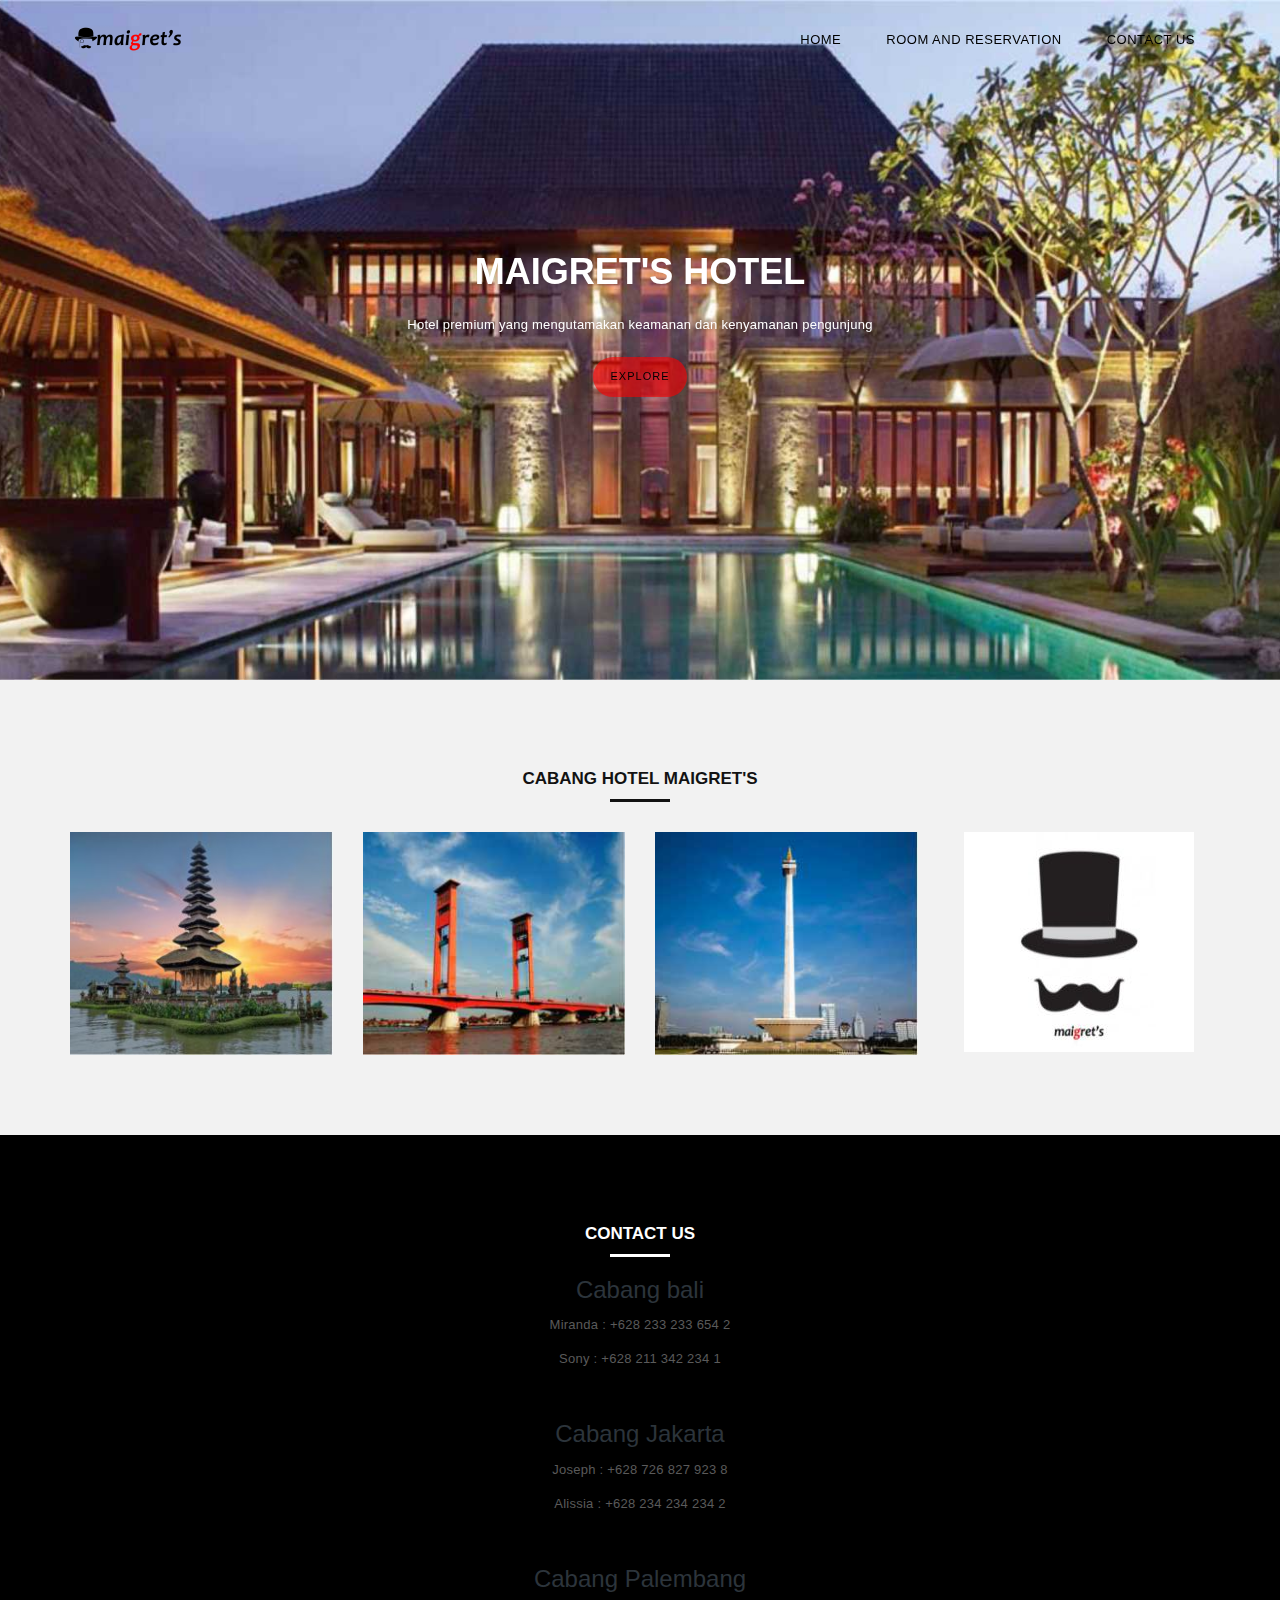
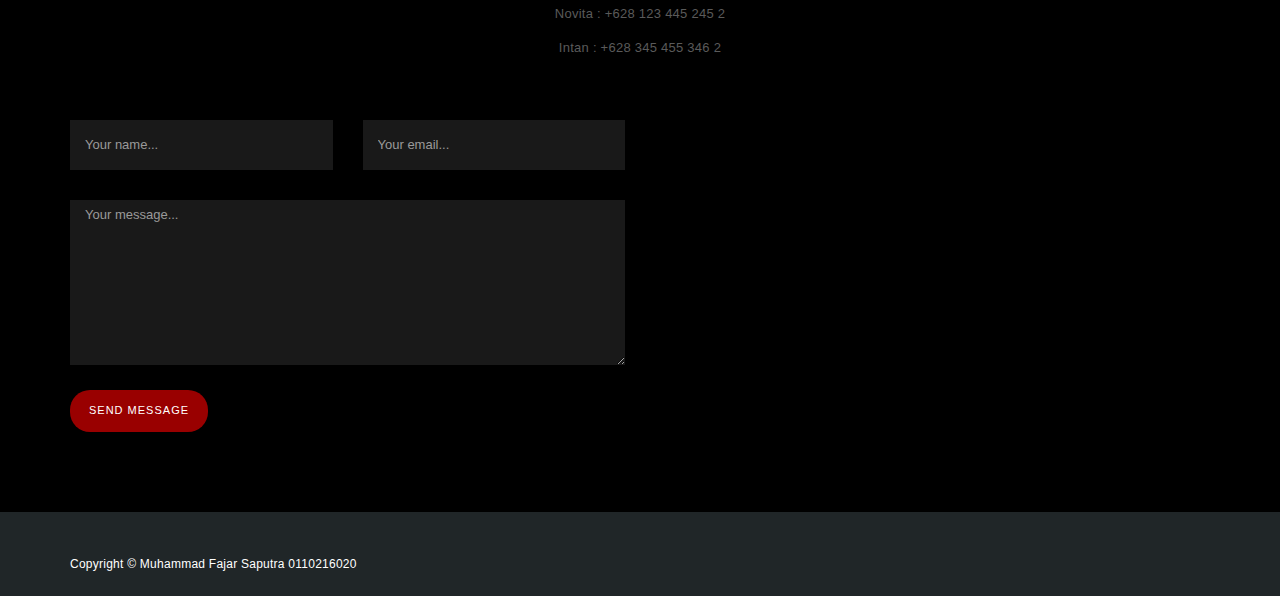
<file: index.html>
<!DOCTYPE html>
<html>
    <head>
        <meta charset="utf-8">
        <title>Maigrets Hotel</title>
        <link rel="shortcut icon" href="assets/img/logo.png">

        <link rel="stylesheet" href="css/bootstrap.min.css">
        <link rel="stylesheet" href="css/bootstrap-theme.min.css">
        <link rel="stylesheet" href="css/fontAwesome.css">
        <link rel="stylesheet" href="css/hero-slider.css">
        <link rel="stylesheet" href="css/tooplate-style.css">

        <script src="js/vendor/modernizr-2.8.3-respond-1.4.2.min.js"></script>
    </head>

<body>
    <div class="header">
        <div class="container">
            <nav class="navbar navbar-inverse" role="navigation">
                <div class="navbar-header">
                    <button type="button" id="nav-toggle" class="navbar-toggle" data-toggle="collapse" data-target="#main-nav">
                        <span class="sr-only">Toggle navigation</span>
                        <span class="icon-bar"></span>
                        <span class="icon-bar"></span>
                        <span class="icon-bar"></span>
                    </button>
                    <a href="#" class="navbar-brand scroll-top">
                        <div class="logo"></div>
                    </a>
                </div>
                <div id="main-nav" class="collapse navbar-collapse">
                    <ul class="nav navbar-nav">
                        <li><a href="#" class="scroll-top">Home</a></li>
                        <li><a href="promotion.html" >Room and reservation</a></li>
                        <li><a href="#" class="scroll-link" data-id="contact">Contact Us</a></li>
                    </ul>
                </div>
            </nav>
        </div>
    </div>

    <section class="cd-hero">
        <ul class="cd-hero-slider autoplay">
            <li class="selected first-slide">
                <div class="cd-full-width">
                    <div class="tm-slide-content-div slide-caption">
                        <h2>Maigret's Hotel</h2>
                        <p>Hotel premium yang mengutamakan keamanan dan kenyamanan pengunjung</p>
                        <div class="primary-button">
                            <a href="#" class="scroll-link" data-id="portfolio">Explore</a>
                        </div>
                    </div>
                </div>
            </li>

            <li class="second-slide">
                <div class="cd-full-width">
                    <div class="tm-slide-content-div slide-caption">
                        <h2>Maigret's Hotel</h2>
                        <p>Hotel dengan fasilitas super lengkap, dan mempunyai koneksi internet 5G.</p>
                        <div class="primary-button">
                            <a href="#" class="scroll-link" data-id="portfolio">Explore</a>
                        </div>
                    </div>
                </div>
            </li>

            <li class="third-slide">
                <div class="cd-full-width">
                    <div class="tm-slide-content-div slide-caption">
                        <h2>Maigret's Hotel</h2>
                        <p>Maigret's hotel tersedia di tiga kota diindonesia</p>
                        <p>Jakarta, Bali dan Palembanag</p>
                        <div class="primary-button">
                            <a href="#" class="scroll-link" data-id="portfolio">explore</a>
                        </div>
                    </div>
                </div>
            </li>
        </ul>

        <div class="cd-slider-nav">
            <nav>
                <span class="cd-marker item-1"></span>

                <ul>
                    <li class="selected"><a href="#0"></a></li>
                    <li><a href="#0"></a></li>
                    <li><a href="#0"></a></li>
                </ul>
            </nav>
        </div>
    </section>

    <div id="portfolio" class="page-section">
        <div class="content-wrapper">
            <div class="inner-container container">
                <div class="row">
                    <div class="col-md-12">
                        <div class="section-heading">
                            <h4>Cabang Hotel Maigret's</h4>
                            <div class="line-dec"></div>
                        </div>
                    </div>
                </div>
                <div class="projects-holder-3">
                    <div class="projects-holder">
                        <div class="row">
                            <div class="col-md-3 col-sm-6 project-item mix workspace">
                              <div class="thumb">
                                  <div class="image">
                                    <img src="assets/map/1.jpg">
                                  </div>
                                  <div class="hover-effect">
                                    <a href="assets/map/1big.jpg" data-lightbox="image-1"><i class="fa fa-search"></i></a>
                                  </div>
                              </div>
                            </div>
                            <div class="col-md-3 col-sm-6 project-item mix workspace">
                              <div class="thumb">
                                  <div class="image">
                                    <img src="assets/map/2.jpg">
                                  </div>
                                  <div class="hover-effect">
                                    <a href="assets/map/2big.jpg" data-lightbox="image-1"><i class="fa fa-search"></i></a>
                                  </div>
                              </div>
                            </div>
                            <div class="col-md-3 col-sm-6 project-item mix technology">
                              <div class="thumb">
                                  <div class="image">
                                    <img src="assets/map/3.jpg">
                                  </div>
                                  <div class="hover-effect">
                                    <a href="assets/map/3big.jpg" data-lightbox="image-1"><i class="fa fa-search"></i></a>
                                  </div>
                              </div>
                            </div>
                            <div class="col-md-3 col-sm-6 project-item mix city">
                              <div class="thumb">
                                  <div class="image">
                                    <img src="assets/img/maigretssml.jpg">
                                  </div>
                                  <div class="hover-effect">
                                    <a href="assets/img/maigrets.jpg" data-lightbox="image-1"><i class="fa fa-search"></i></a>
                                  </div>
                              </div>
                            </div>
                        </div>
                    </div>
                </div>
            </div>
        </div>
    </div>

    <div id="contact" class="page-section">
        <div class="container">
            <div class="row">
                <div class="col-md-12">
                    <div class="section-heading">
                        <h4>Contact Us</h4>
                        <div class="line-dec"></div>
                        <div align="center">
                          <h3>Cabang bali</h3>
                            <p>Miranda : +628 233 233 654 2</p>
                            <p>Sony : +628 211 342 234 1</p>
                          <br>

                          <h3>Cabang Jakarta</h3>
                            <p>Joseph : +628 726 827 923 8</p>
                            <p>Alissia : +628 234 234 234 2</p>
                          <br>

                          <h3>Cabang Palembang</h3>
                          <p>Novita : +628 123 445 245 2</p>
                          <p>Intan : +628 345 455 346 2</p>
                        </div>
                    </div>
                </div>
            </div>
            <div class="row">
                <div class="col-md-6">
                    <div class="row">
                      <form id="contact" action="" method="post">
                        <div class="col-md-6">
                          <fieldset>
                            <input name="name" type="text" class="form-control" id="name" placeholder="Your name..." required="">
                          </fieldset>
                        </div>
                        <div class="col-md-6">
                          <fieldset>
                            <input name="email" type="email" class="form-control" id="email" placeholder="Your email..." required="">
                          </fieldset>
                        </div>
                        <div class="col-md-12">
                          <fieldset>
                            <textarea name="message" rows="6" class="form-control" id="message" placeholder="Your message..." required=""></textarea>
                          </fieldset>
                        </div>
                        <div class="col-md-12">
                          <fieldset>
                            <button type="submit" id="form-submit" class="btn">Send Message</button>
                          </fieldset>
                        </div>
                      </form>
                    </div>
                </div>
            </div>
        </div>
    </div>


    <footer>
        <div class="container">
            <div class="row">
                <div class="col-md-6">
                    <div class="copyright-text">
                        <p>Copyright &copy; Muhammad Fajar Saputra 0110216020</p>
                    </div>
                </div>
            </div>
        </div>
    </footer>


    <script src="//ajax.googleapis.com/ajax/libs/jquery/1.11.2/jquery.min.js"></script>
    <script>window.jQuery || document.write('<script src="js/vendor/jquery-1.11.2.min.js"><\/script>')</script>
    <script src="js/vendor/bootstrap.min.js"></script>
    <script src="js/plugins.js"></script>
    <script src="js/main.js"></script>
        <script src="http://ajax.googleapis.com/ajax/libs/jquery/1.10.2/jquery.min.js" type="text/javascript"></script>
    <script type="text/javascript">
    $(document).ready(function() {
        // navigation
        $('.scroll-link').on('click', function(event){
            event.preventDefault();
            var sectionID = $(this).attr("data-id");
            scrollToID('#' + sectionID, 750);
        });
        // scroll
        $('.scroll-top').on('click', function(event) {
            event.preventDefault();
            $('html, body').animate({scrollTop:0}, 'slow');
        });
        // mobile
        $('#nav-toggle').on('click', function (event) {
            event.preventDefault();
            $('#main-nav').toggleClass("open");
        });
    });
    // scroll function
    function scrollToID(id, speed){
        var offSet = 50;
        var targetOffset = $(id).offset().top - offSet;
        var mainNav = $('#main-nav');
        $('html,body').animate({scrollTop:targetOffset}, speed);
        if (mainNav.hasClass("open")) {
            mainNav.css("height", "1px").removeClass("in").addClass("collapse");
            mainNav.removeClass("open");
        }
    }
    if (typeof console === "undefined") {
        console = {
            log: function() { }
        };
    }
    </script>
</body>
</html>
</file>
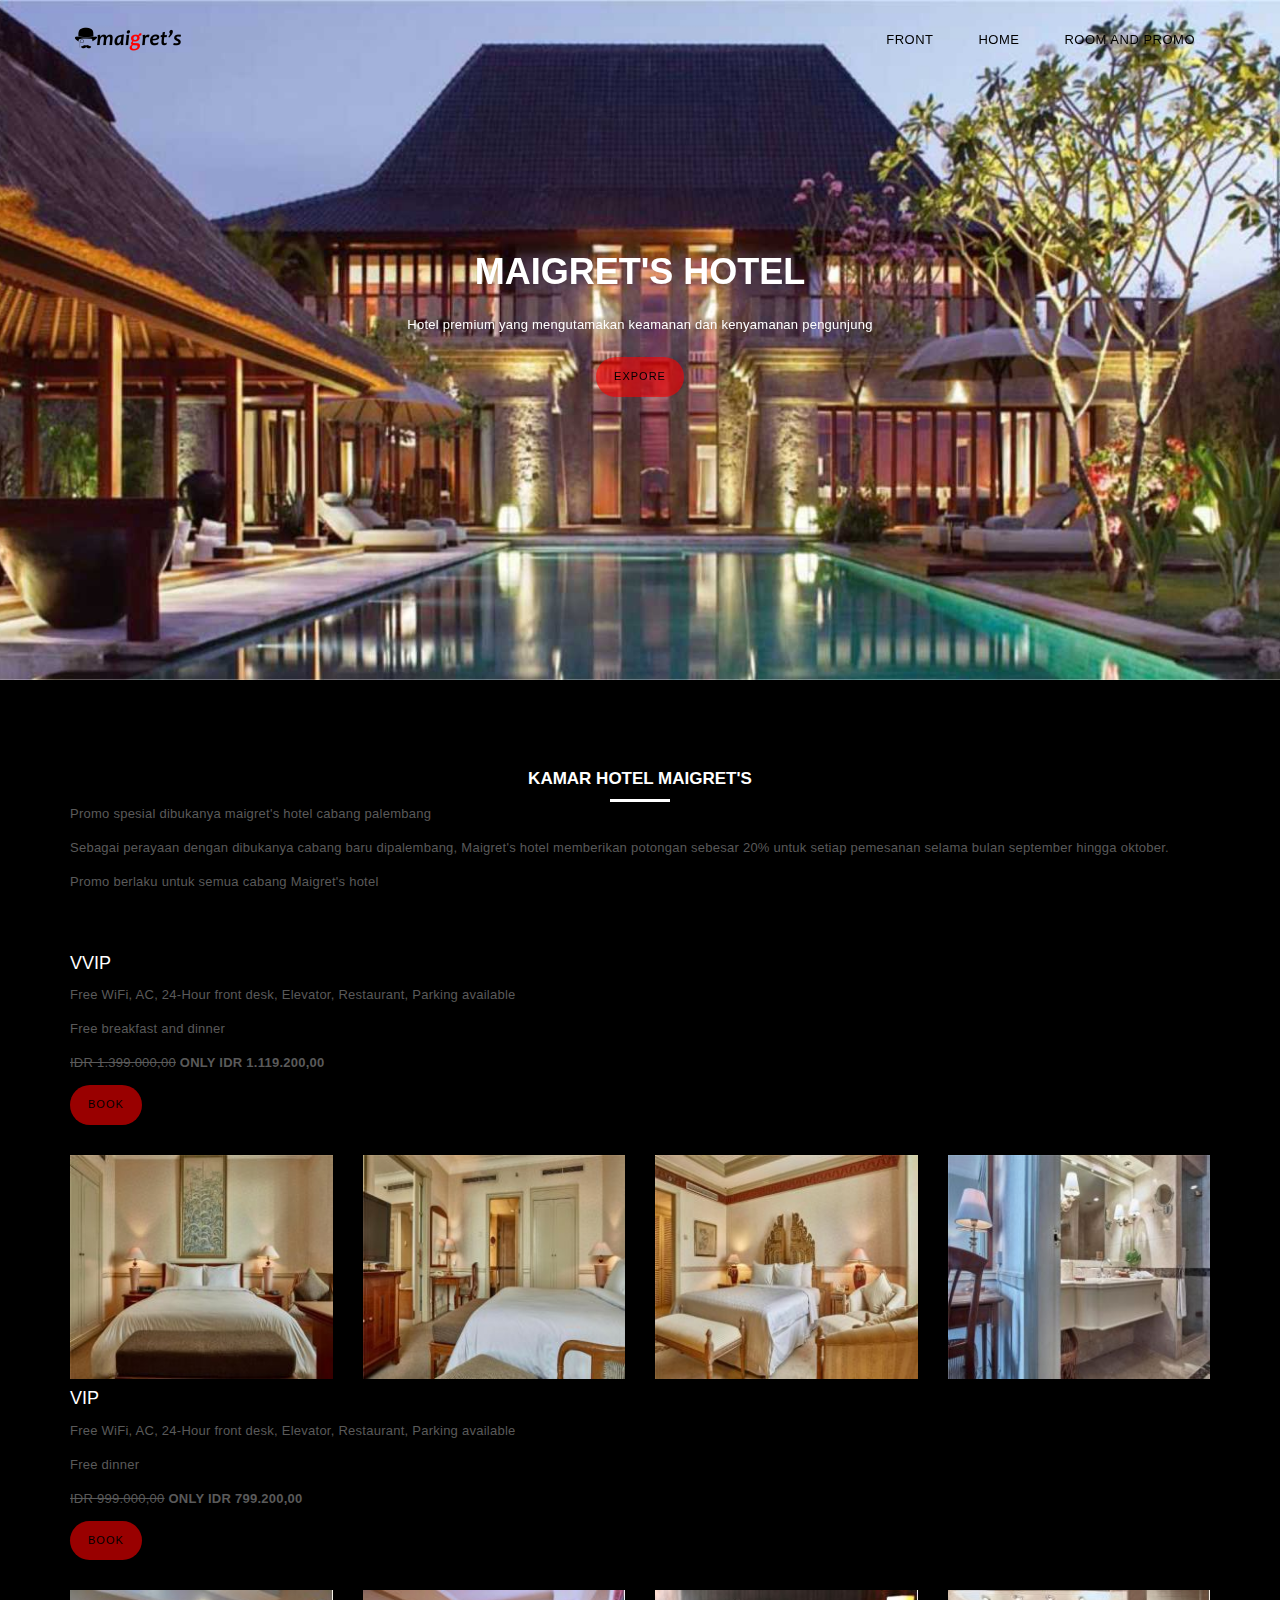
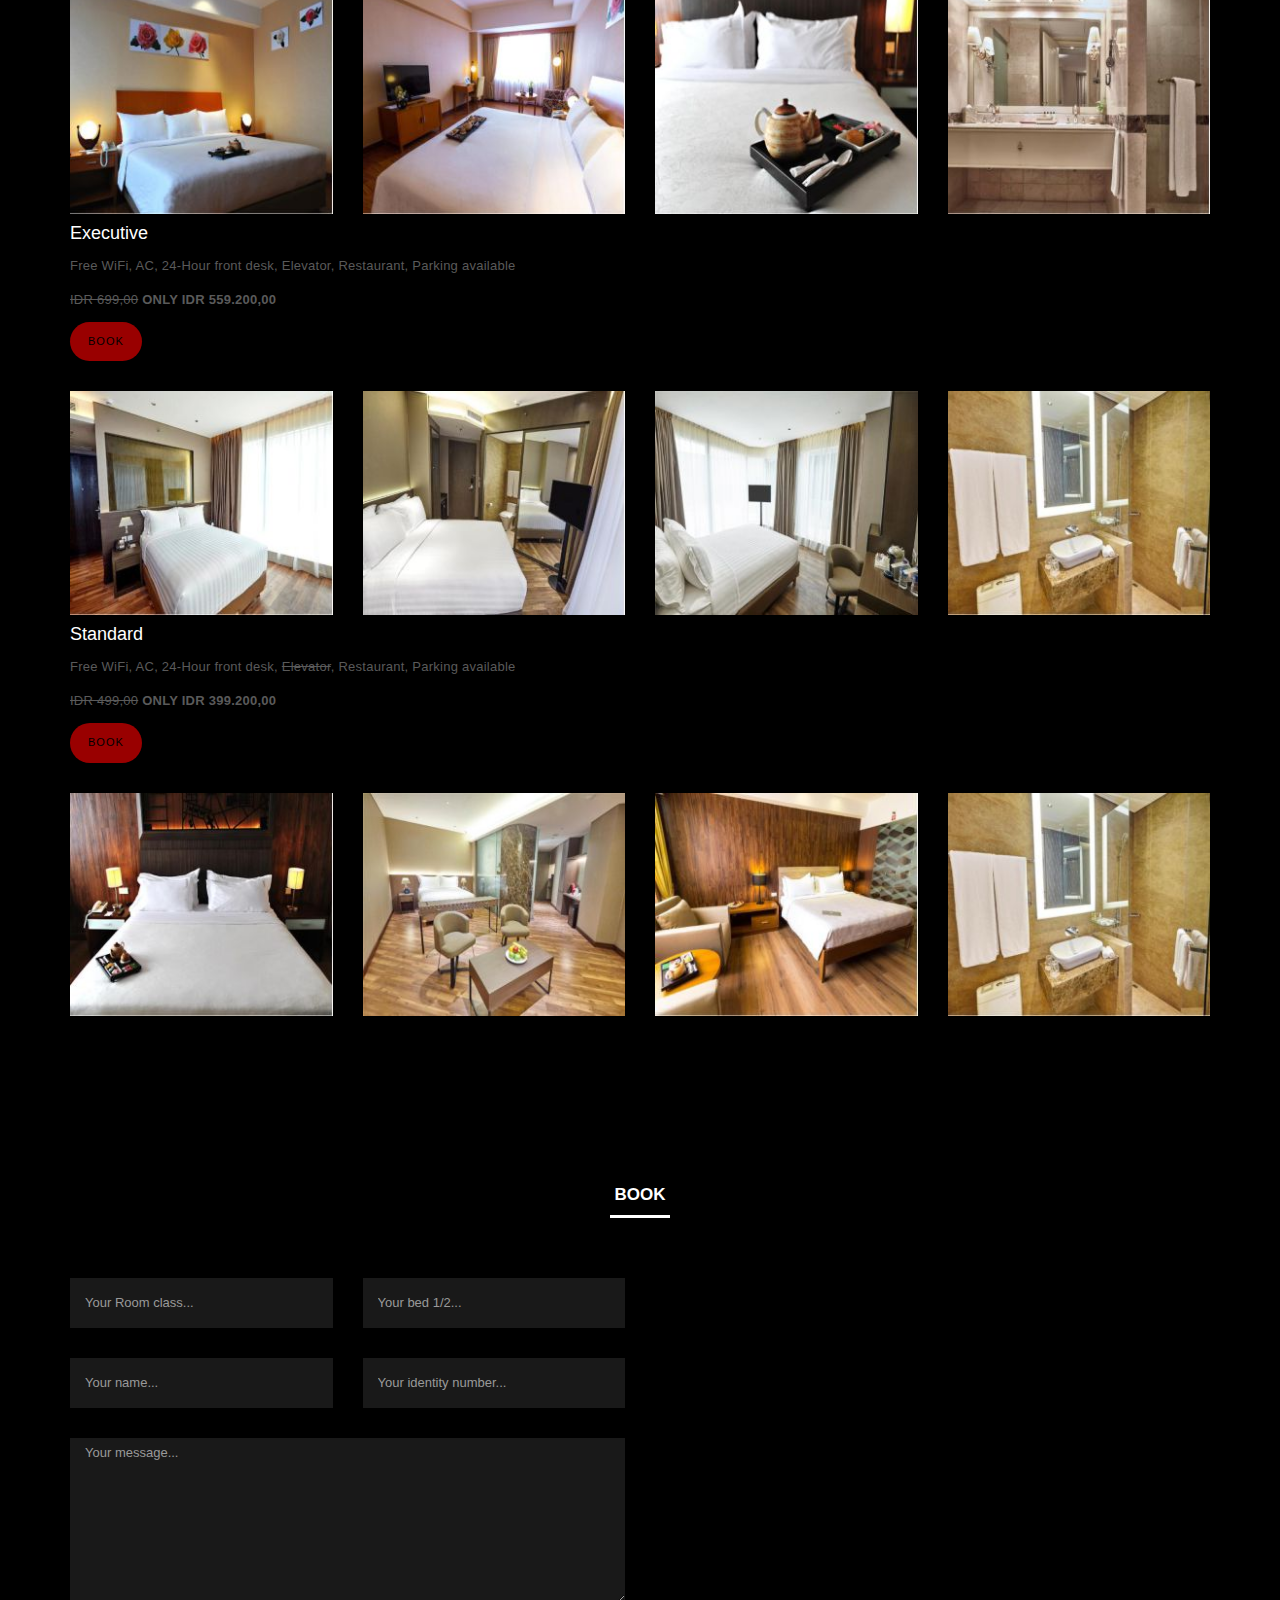
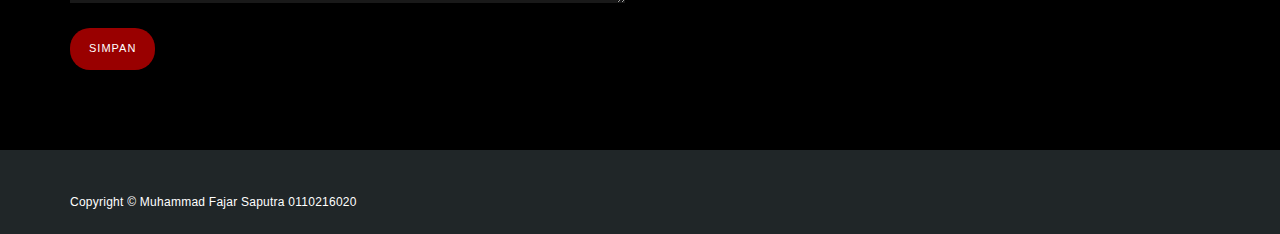
<file: promotion.html>
<!DOCTYPE html>
<html>
    <head>
        <meta charset="utf-8">
        <title>Maigrets Hotel</title>
        <link rel="shortcut icon" href="assets/img/logo.png">
        <link rel="stylesheet" href="css/bootstrap.min.css">
        <link rel="stylesheet" href="css/bootstrap-theme.min.css">
        <link rel="stylesheet" href="css/fontAwesome.css">
        <link rel="stylesheet" href="css/hero-slider.css">
        <link rel="stylesheet" href="css/tooplate-style.css">
        <script src="js/vendor/modernizr-2.8.3-respond-1.4.2.min.js"></script>
    </head>

<body>
    <div class="header">
        <div class="container">
            <nav class="navbar navbar-inverse" role="navigation">
                <div class="navbar-header">
                    <button type="button" id="nav-toggle" class="navbar-toggle" data-toggle="collapse" data-target="#main-nav">
                        <span class="sr-only">Toggle navigation</span>
                        <span class="icon-bar"></span>
                        <span class="icon-bar"></span>
                        <span class="icon-bar"></span>
                    </button>
                    <a href="#" class="navbar-brand scroll-top">
                        <div class="logo"></div>
                    </a>
                </div>
                <div id="main-nav" class="collapse navbar-collapse">
                    <ul class="nav navbar-nav">
                        <li><a href="index.html" >front</a></li>
                        <li><a href="#" class="scroll-top">home</a></li>
                        <li><a href="#" class= "scroll-link" data-id="contact">Room and promo</a></li>
                    </ul>
                </div>
            </nav>
        </div>
    </div>

    <section class="cd-hero">
        <ul class="cd-hero-slider autoplay">
            <li class="selected first-slide">
                <div class="cd-full-width">
                    <div class="tm-slide-content-div slide-caption">
                        <h2>Maigret's Hotel</h2>
                        <p>Hotel premium yang mengutamakan keamanan dan kenyamanan pengunjung</p>
                        <div class="primary-button">
                            <a href="#" class="scroll-link" data-id="contact">expore</a>
                        </div>
                    </div>
                </div>
            </li>

            <li class="second-slide">
                <div class="cd-full-width">
                    <div class="tm-slide-content-div slide-caption">
                        <h2>Maigret's Hotel</h2>
                        <p>Hotel dengan fasilitas super lengkap, dan mempunyai koneksi internet 5G.</p>
                        <div class="primary-button">
                            <a href="#" class="scroll-link" data-id="contact">explore</a>
                        </div>
                    </div>
                </div>
            </li>

            <li class="third-slide">
                <div class="cd-full-width">
                    <div class="tm-slide-content-div slide-caption">
                        <h2>Maigret's Hotel</h2>
                        <p>Maigret's hotel tersedia di tiga kota diindonesia</p>
                        <p>Jakarta, Bali dan Palembanag</p>
                        <div class="primary-button">
                            <a href="#" class="scroll-link" data-id="contact">explore</a>
                        </div>
                    </div>
                </div>
            </li>
        </ul>
    </section>

    <div id="contact" class="page-section">
      <div class="projects-holder">
          <div class="row">
                <div class="content-wrapper">
                    <div class="inner-container container">
                        <div class="row">
                            <div class="col-md-12">
                              <div class="section-heading">
                                  <h4>Kamar Hotel Maigret's</h4>
                                  <div class="line-dec"></div>
                                  <p>Promo spesial dibukanya maigret's hotel cabang palembang</p>
                                  <p>Sebagai perayaan dengan dibukanya cabang baru dipalembang, Maigret's hotel memberikan potongan sebesar 20%
                                  untuk setiap pemesanan selama bulan september hingga oktober.</p>
                                  <p>Promo berlaku untuk semua cabang Maigret's hotel</p>
                              </div>
                              <div class="tm-slide-content-div slide-caption">
                                <div class="tm-slide-content-div slide-caption">
                                  <h4>VVIP</h4>
                                  <p>Free WiFi, AC, 24-Hour front desk, Elevator, Restaurant, Parking available </p>
                                    <p>Free breakfast and dinner</p>
                                    <p> <s>IDR 1.399.000,00</s> <b>ONLY IDR 1.119.200,00</b> </p>
                                    <div class="primary-button">
                                    <a href="#" class="scroll-link" data-id="book">BOOK</a>
                                </div>
                              </div>
                              </div>
                          </div>
                        </div>
                        <div class="projects-holder-3">
                            <div class="projects-holder">
                                <div class="row">
                                    <div class="col-md-3 col-sm-6 project-item mix workspace">
                                      <div class="thumb">
                                          <div class="image">
                                            <img src="assets/img/hotel 1/kamar2sml.jpg">
                                          </div>
                                          <div class="hover-effect">
                                            <a href="assets/img/hotel 1/kamar2.jpg" data-lightbox="image-1"><i class="fa fa-search"></i></a>
                                          </div>
                                      </div>
                                    </div>
                                    <div class="col-md-3 col-sm-6 project-item mix workspace">
                                      <div class="thumb">
                                          <div class="image">
                                            <img src="assets/img/hotel 1/kamar3sml.jpg">
                                          </div>
                                          <div class="hover-effect">
                                            <a href="assets/img/hotel 1/kamar3.jpg" data-lightbox="image-1"><i class="fa fa-search"></i></a>
                                          </div>
                                      </div>
                                    </div>
                                    <div class="col-md-3 col-sm-6 project-item mix technology">
                                      <div class="thumb">
                                          <div class="image">
                                            <img src="assets/img/hotel 1/kamar1sml.jpg">
                                          </div>
                                          <div class="hover-effect">
                                            <a href="assets/img/hotel 1/kamar1.jpg" data-lightbox="image-1"><i class="fa fa-search"></i></a>
                                          </div>
                                      </div>
                                    </div>
                                    <div class="col-md-3 col-sm-6 project-item mix city">
                                      <div class="thumb">
                                          <div class="image">
                                            <img src="assets/img/hotel 1/kamar4sml.jpg">
                                          </div>
                                          <div class="hover-effect">
                                            <a href="assets/img/hotel 1/kamar4.jpg" data-lightbox="image-1"><i class="fa fa-search"></i></a>
                                          </div>
                                      </div>
                                    </div>
                                </div>
                            </div>
                        </div>
                    </div>
                </div>
            </div>
          </div>

        <div class="projects-holder">
                      <div class="row">
                            <div class="content-wrapper">
                                <div class="inner-container container">
                                    <div class="row">
                                        <div class="col-md-12">
                                          <div class="line-dec"></div>
                                          <div class="tm-slide-content-div slide-caption">
                                            <div class="tm-slide-content-div slide-caption">
                                              <h4>VIP</h4>
                                              <p>Free WiFi, AC, 24-Hour front desk, Elevator, Restaurant, Parking available</p>
                                              <p>Free dinner</p>
                                              <p> <s>IDR 999.000,00</s> <b>ONLY IDR 799.200,00</b> </p>
                                                <div class="primary-button">
                                                <a href="#" class="scroll-link" data-id="book">BOOK</a>
                                            </div>
                                          </div>
                                          </div>
                                      </div>
                                    </div>
                                    <div class="projects-holder-3">
                                        <div class="projects-holder">
                                            <div class="row">
                                                <div class="col-md-3 col-sm-6 project-item mix workspace">
                                                  <div class="thumb">
                                                      <div class="image">
                                                        <img src="assets/img/hotel 2/room1sml.jpg">
                                                      </div>
                                                      <div class="hover-effect">
                                                        <a href="assets/img/hotel 2/room1.jpg" data-lightbox="image-1"><i class="fa fa-search"></i></a>
                                                      </div>
                                                  </div>
                                                </div>
                                                <div class="col-md-3 col-sm-6 project-item mix workspace">
                                                  <div class="thumb">
                                                      <div class="image">
                                                        <img src="assets/img/hotel 2/room2sml.jpg">
                                                      </div>
                                                      <div class="hover-effect">
                                                        <a href="assets/img/hotel 2/room2.jpg" data-lightbox="image-1"><i class="fa fa-search"></i></a>
                                                      </div>
                                                  </div>
                                                </div>
                                                <div class="col-md-3 col-sm-6 project-item mix technology">
                                                  <div class="thumb">
                                                      <div class="image">
                                                        <img src="assets/img/hotel 2/room3sml.jpg">
                                                      </div>
                                                      <div class="hover-effect">
                                                        <a href="assets/img/hotel 2/room3.jpg" data-lightbox="image-1"><i class="fa fa-search"></i></a>
                                                      </div>
                                                  </div>
                                                </div>
                                                <div class="col-md-3 col-sm-6 project-item mix city">
                                                  <div class="thumb">
                                                      <div class="image">
                                                        <img src="assets/img/hotel 2/room4sml.jpg">
                                                      </div>
                                                      <div class="hover-effect">
                                                        <a href="assets/img/hotel 2/room4.jpg" data-lightbox="image-1"><i class="fa fa-search"></i></a>
                                                      </div>
                                                  </div>
                                                </div>
                                            </div>
                                        </div>
                                    </div>
                                </div>
                            </div>
                        </div>
                      </div>

        <div class="projects-holder">
          <div class="row">
            <div class="content-wrapper">
              <div class="inner-container container">
                <div class="row">
                  <div class="col-md-12">
                    <div class="line-dec"></div>
                      <div class="tm-slide-content-div slide-caption">
                        <div class="tm-slide-content-div slide-caption">
                          <h4>Executive</h4>
                            <p>Free WiFi, AC, 24-Hour front desk, Elevator, Restaurant, Parking available</p>
                              <p> <s>IDR 699,00</s> <b>ONLY IDR 559.200,00</b> </p>
                            <div class="primary-button">
                          <a href="#" class="scroll-link" data-id="book">BOOK</a>
                      </div>
                    </div>
                  </div>
                </div>
              </div>
            <div class="projects-holder-3">
              <div class="projects-holder">
                <div class="row">
                    <div class="col-md-3 col-sm-6 project-item mix workspace">
                        <div class="thumb">
                          <div class="image">
                            <img src="assets/img/hotel 3/kamar1sml.jpg">
                            </div>
                            <div class="hover-effect">
                          <a href="assets/img/hotel 3/kamar1.jpg" data-lightbox="image-1"><i class="fa fa-search"></i></a>
                          </div>
                        </div>
                        </div>
                        <div class="col-md-3 col-sm-6 project-item mix workspace">
                          <div class="thumb">
                            <div class="image">
                              <img src="assets/img/hotel 3/kamar2sml.jpg">
                                </div>
                                  <div class="hover-effect">
                                    <a href="assets/img/hotel 3/kamar2.jpg" data-lightbox="image-1"><i class="fa fa-search"></i></a>
                                    </div>
                                      </div>
                                        </div>
                                          <div class="col-md-3 col-sm-6 project-item mix technology">
                                        <div class="thumb">
                                      <div class="image">
                                      <img src="assets/img/hotel 3/kamar3sml.jpg">
                                    </div>
                                <div class="hover-effect">
                              <a href="assets/img/hotel 3/kamar3.jpg" data-lightbox="image-1"><i class="fa fa-search"></i></a>
                            </div>
                          </div>
                        </div>
                    <div class="col-md-3 col-sm-6 project-item mix city">
                      <div class="thumb">
                          <div class="image">
                              <img src="assets/img/hotel 3/kamar4sml.jpg">
                                  </div>
                                    <div class="hover-effect">
                                      <a href="assets/img/hotel 3/kamar4.jpg" data-lightbox="image-1"><i class="fa fa-search"></i></a>
                                      </div>
                                    </div>
                              </div>
                            </div>
                        </div>
                      </div>
                    </div>
                  </div>
                </div>
            </div>

          <div class="projects-holder">
            <div class="row">
              <div class="content-wrapper">
                <div class="inner-container container">
                  <div class="row">
                    <div class="col-md-12">
                      <div class="line-dec"></div>
                        <div class="tm-slide-content-div slide-caption">
                          <div class="tm-slide-content-div slide-caption">
                            <h4>Standard</h4>
                              <p>Free WiFi, AC, 24-Hour front desk, <s>Elevator</s>, Restaurant, Parking available</p>
                              <p> <s>IDR 499,00</s> <b>ONLY IDR 399.200,00</b></p>
                            <div class="primary-button">
                          <a href="#" class="scroll-link" data-id="book">BOOK</a>
                        </div>
                      </div>
                    </div>
                  </div>
                </div>
              <div class="projects-holder-3">
                <div class="projects-holder">
                    <div class="row">
                      <div class="col-md-3 col-sm-6 project-item mix workspace">
                        <div class="thumb">
                          <div class="image">
                          <img src="assets/img/hotel 4/kamar1sml.jpg">
                          </div>
                          <div class="hover-effect">
                        <a href="assets/img/hotel 4/kamar1.jpg" data-lightbox="image-1"><i class="fa fa-search"></i></a>
                        </div>
                      </div>
                  </div>
                  <div class="col-md-3 col-sm-6 project-item mix workspace">
                    <div class="thumb">
                        <div class="image">
                          <img src="assets/img/hotel 4/kamar2sml.jpg">
                        </div>
                        <div class="hover-effect">
                          <a href="assets/img/hotel 4/kamar2.jpg" data-lightbox="image-1"><i class="fa fa-search"></i></a>
                        </div>
                    </div>
                  </div>
                  <div class="col-md-3 col-sm-6 project-item mix technology">
                    <div class="thumb">
                        <div class="image">
                          <img src="assets/img/hotel 4/kamar3sml.jpg">
                        </div>
                        <div class="hover-effect">
                          <a href="assets/img/hotel 4/kamar3.jpg" data-lightbox="image-1"><i class="fa fa-search"></i></a>
                        </div>
                    </div>
                  </div>
                  <div class="col-md-3 col-sm-6 project-item mix city">
                    <div class="thumb">
                        <div class="image">
                          <img src="assets/img/hotel 3/kamar4sml.jpg">
                        </div>
                        <div class="hover-effect">
                          <a href="assets/img/hotel 3/kamar4.jpg" data-lightbox="image-1"><i class="fa fa-search"></i></a>
                        </div>
                    </div>
                  </div>
              </div>
            </div>
            </div>
          </div>
        </div>
      </div>
    </div>
  </div>

    <div id="book" class="page-section">
            <div class="container">
                <div class="row">
                    <div class="col-md-12">
                        <div class="section-heading">
                            <h4>BOOK</h4>
                            <div class="line-dec"></div>
                        </div>
                    </div>
                </div>
                <div class="row">
                    <div class="col-md-6">
                        <div class="row">
                          <form id="contact" action="" method="post">
                            <div class="col-md-6">
                              <fieldset>
                                <input name="class" type="text" class="form-control" id="class" placeholder="Your Room class..." required="">
                              </fieldset>
                            </div>
                            <div class="col-md-6">
                              <fieldset>
                                <input name="bed" type="number" class="form-control" id="class" placeholder="Your bed 1/2..." required="">
                              </fieldset>
                            </div>
                            <div class="col-md-6">
                              <fieldset>
                                <input name="name" type="text" class="form-control" id="name" placeholder="Your name..." required="">
                              </fieldset>
                            </div>
                            <div class="col-md-6">
                              <fieldset>
                                <input name="identity number" type="number" class="form-control" id="identity number" placeholder="Your identity number..." required="">
                              </fieldset>
                            </div>

                            <div class="col-md-12">
                              <fieldset>
                                <textarea name="message" rows="6" class="form-control" id="message" placeholder="Your message..." required=""></textarea>
                              </fieldset>
                            </div>
                            <div class="col-md-12">
                              <fieldset>
                                <button type="submit" id="form-submit" class="btn">Simpan</button>
                              </fieldset>
                            </div>
                          </form>
                        </div>
                    </div>
                </div>
            </div>
        </div>
    <footer>
        <div class="container">
            <div class="row">
                <div class="col-md-6">
                    <div class="copyright-text">
                        <p>Copyright &copy; Muhammad Fajar Saputra 0110216020</p>
                    </div>
                </div>
            </div>
        </div>
    </footer>


    <script src="//ajax.googleapis.com/ajax/libs/jquery/1.11.2/jquery.min.js"></script>
    <script>window.jQuery || document.write('<script src="js/vendor/jquery-1.11.2.min.js"><\/script>')</script>
    <script src="js/vendor/bootstrap.min.js"></script>
    <script src="js/plugins.js"></script>
    <script src="js/main.js"></script>
        <script src="http://ajax.googleapis.com/ajax/libs/jquery/1.10.2/jquery.min.js" type="text/javascript"></script>
    <script type="text/javascript">
    $(document).ready(function() {
        // navigation click actions
        $('.scroll-link').on('click', function(event){
            event.preventDefault();
            var sectionID = $(this).attr("data-id");
            scrollToID('#' + sectionID, 750);
        });
        // scroll to top action
        $('.scroll-top').on('click', function(event) {
            event.preventDefault();
            $('html, body').animate({scrollTop:0}, 'slow');
        });
        // mobile nav toggle
        $('#nav-toggle').on('click', function (event) {
            event.preventDefault();
            $('#main-nav').toggleClass("open");
        });
    });
    // scroll function
    function scrollToID(id, speed){
        var offSet = 50;
        var targetOffset = $(id).offset().top - offSet;
        var mainNav = $('#main-nav');
        $('html,body').animate({scrollTop:targetOffset}, speed);
        if (mainNav.hasClass("open")) {
            mainNav.css("height", "1px").removeClass("in").addClass("collapse");
            mainNav.removeClass("open");
        }
    }
    if (typeof console === "undefined") {
        console = {
            log: function() { }
        };
    }
    </script>
</body>
</html>
</file>
<file: css/hero-slider.css>
*, *::after, *::before {
  -webkit-box-sizing: border-box;
  -moz-box-sizing: border-box;
  box-sizing: border-box;
}

html {
  font-size: 62.5%;
}

body {
  font-family: "Open Sans", sans-serif;
  color: #2c343b;
  background-color: #f2f2f2;
}

a {
  color: #d44457;
  text-decoration: none;
}

img {
  max-width: 100%;
}

.cd-header {
  position: absolute;
  z-index: 2;
  top: 0;
  left: 0;
  width: 100%;
  height: 50px;
  background-color: #21272c;
  -webkit-font-smoothing: antialiased;
  -moz-osx-font-smoothing: grayscale;
}
@media only screen and (min-width: 768px) {
  .cd-header {
    height: 70px;
    background-color: transparent;
  }
}

#cd-logo {
  float: left;
  margin: 13px 0 0 5%;
}
#cd-logo img {
  display: block;
}
@media only screen and (min-width: 768px) {
  #cd-logo {
    margin: 23px 0 0 5%;
  }
}

.cd-primary-nav {
  float: right;
  margin-right: 5%;
  width: 44px;
  height: 100%;
}
.cd-primary-nav ul {
  position: absolute;
  top: 0;
  left: 0;
  width: 100%;
  -webkit-transform: translateY(-100%);
  -moz-transform: translateY(-100%);
  -ms-transform: translateY(-100%);
  -o-transform: translateY(-100%);
  transform: translateY(-100%);
}
.cd-primary-nav ul.is-visible {
  box-shadow: 0 3px 8px rgba(0, 0, 0, 0.2);
  -webkit-transform: translateY(50px);
  -moz-transform: translateY(50px);
  -ms-transform: translateY(50px);
  -o-transform: translateY(50px);
  transform: translateY(50px);
}
.cd-primary-nav a {
  display: block;
  height: 50px;
  line-height: 50px;
  padding-left: 5%;
  background: #21272c;
  border-top: 1px solid #333c44;
  color: #ffffff;
}
@media only screen and (min-width: 768px) {
  .cd-primary-nav {
    width: auto;
    height: auto;
    background: none;
  }
  .cd-primary-nav ul {
    position: static;
    width: auto;
    -webkit-transform: translateY(0);
    -moz-transform: translateY(0);
    -ms-transform: translateY(0);
    -o-transform: translateY(0);
    transform: translateY(0);
    line-height: 70px;
  }
  .cd-primary-nav ul.is-visible {
    -webkit-transform: translateY(0);
    -moz-transform: translateY(0);
    -ms-transform: translateY(0);
    -o-transform: translateY(0);
    transform: translateY(0);
  }
  .cd-primary-nav li {
    display: inline-block;
    margin-left: 1em;
  }
  .cd-primary-nav a {
    display: inline-block;
    height: auto;
    font-weight: 600;
    line-height: normal;
    background: transparent;
    padding: .6em 1em;
    border-top: none;
  }
}

.cd-hero {
  position: relative;
  -webkit-font-smoothing: antialiased;
  -moz-osx-font-smoothing: grayscale;
}

.cd-hero-slider {
  position: relative;
  height: 360px;
  overflow: hidden;
}
.cd-hero-slider li {
  position: absolute;
  top: 0;
  left: 0;
  width: 100%;
  height: 100%;
  -webkit-transform: translateX(100%);
  -moz-transform: translateX(100%);
  -ms-transform: translateX(100%);
  -o-transform: translateX(100%);
  transform: translateX(100%);
}
.cd-hero-slider li.selected {
  position: relative;
  -webkit-transform: translateX(0);
  -moz-transform: translateX(0);
  -ms-transform: translateX(0);
  -o-transform: translateX(0);
  transform: translateX(0);
}
.cd-hero-slider li.move-left {
  -webkit-transform: translateX(-100%);
  -moz-transform: translateX(-100%);
  -ms-transform: translateX(-100%);
  -o-transform: translateX(-100%);
  transform: translateX(-100%);
}
.cd-hero-slider li.is-moving, .cd-hero-slider li.selected {
  -webkit-transition: -webkit-transform 0.5s;
  -moz-transition: -moz-transform 0.5s;
  transition: transform 0.5s;
}
@media only screen and (min-width: 768px) {
  .cd-hero-slider {
    height: 500px;
  }
}
@media only screen and (min-width: 1170px) {
  .cd-hero-slider {
    height: 680px;
  }
}

.cd-hero-slider li {
  background-position: center center;
  background-size: cover;
  background-repeat: no-repeat;
}
.cd-hero-slider li:first-of-type {
  background-image: url(../assets/img/slide4.jpg);
}
.cd-hero-slider li:nth-of-type(2) {
  background-image: url(../assets/img/slide.jpg);
}
.cd-hero-slider li:nth-of-type(3) {
  background-image: url(../assets/img/slide3.jpg);
}

.cd-hero-slider li:nth-of-type(4) {
  background-image: url(../assets/img/slide4.jpg);
}

.cd-hero-slider li:nth-of-type(5) {
  background-image: url(../assets/img/slide5.jpg);
}
.cd-hero-slider .cd-full-width,
.cd-hero-slider .cd-half-width {
  position: absolute;
  width: 100%;
  height: 100%;
  z-index: 1;
  left: 0;
  top: 0;

  padding-top: 80px;
  text-align: center;
  -webkit-backface-visibility: hidden;
  backface-visibility: hidden;
  -webkit-transform: translateZ(0);
  -moz-transform: translateZ(0);
  -ms-transform: translateZ(0);
  -o-transform: translateZ(0);
  transform: translateZ(0);
}
.cd-hero-slider .cd-img-container {
  display: none;
}
.cd-hero-slider .cd-img-container img {
  position: absolute;
  left: 50%;
  top: 50%;
  bottom: auto;
  right: auto;
  -webkit-transform: translateX(-50%) translateY(-50%);
  -moz-transform: translateX(-50%) translateY(-50%);
  -ms-transform: translateX(-50%) translateY(-50%);
  -o-transform: translateX(-50%) translateY(-50%);
  transform: translateX(-50%) translateY(-50%);
}
.cd-hero-slider .cd-bg-video-wrapper {
  display: none;
  position: absolute;
  top: 0;
  left: 0;
  width: 100%;
  height: 100%;
  overflow: hidden;
}
.cd-hero-slider .cd-bg-video-wrapper video {
  display: block;
  min-height: 100%;
  min-width: 100%;
  max-width: none;
  height: auto;
  width: auto;
  position: absolute;
  left: 50%;
  top: 50%;
  bottom: auto;
  right: auto;
  -webkit-transform: translateX(-50%) translateY(-50%);
  -moz-transform: translateX(-50%) translateY(-50%);
  -ms-transform: translateX(-50%) translateY(-50%);
  -o-transform: translateX(-50%) translateY(-50%);
  transform: translateX(-50%) translateY(-50%);
}
.cd-hero-slider h2, .cd-hero-slider p {
  text-shadow: 0 1px 3px rgba(0, 0, 0, 0.1);
  line-height: 1.2;
  margin: 0 auto 14px;
  color: #ffffff;
  width: 90%;
  max-width: 400px;
}
.cd-hero-slider h2 {
  font-size: 2.4rem;
}
.cd-hero-slider p {
  font-size: 1.4rem;
  line-height: 1.4;
}
.cd-hero-slider .cd-btn {
  display: inline-block;
  padding: 1.2em 1.4em;
  margin-top: .8em;
  background-color: rgba(212, 68, 87, 0.9);
  font-size: 1.3rem;
  font-weight: 700;
  letter-spacing: 1px;
  color: #ffffff;
  text-transform: uppercase;
  box-shadow: 0 3px 6px rgba(0, 0, 0, 0.1);
  -webkit-transition: background-color 0.2s;
  -moz-transition: background-color 0.2s;
  transition: background-color 0.2s;
}
.cd-hero-slider .cd-btn.secondary {
  background-color: rgba(22, 26, 30, 0.8);
}
.cd-hero-slider .cd-btn:nth-of-type(2) {
  margin-left: 1em;
}
.no-touch .cd-hero-slider .cd-btn:hover {
  background-color: #d44457;
}
.no-touch .cd-hero-slider .cd-btn.secondary:hover {
  background-color: #161a1e;
}
@media only screen and (min-width: 768px) {
  .cd-hero-slider .cd-full-width,
  .cd-hero-slider .cd-half-width {
    padding-top: 150px;
  }
  .cd-hero-slider .cd-bg-video-wrapper {
    display: block;
  }
  .cd-hero-slider .cd-half-width {
    width: 45%;
  }
  .cd-hero-slider .cd-half-width:first-of-type {
    left: 5%;
  }
  .cd-hero-slider .cd-half-width:nth-of-type(2) {
    right: 5%;
    left: auto;
  }
  .cd-hero-slider .cd-img-container {
    display: block;
  }
  .cd-hero-slider h2, .cd-hero-slider p {
    max-width: 520px;
  }
  .cd-hero-slider h2 {
    font-size: 2.4em;
    font-weight: 300;
  }
  .cd-hero-slider .cd-btn {
    font-size: 1.4rem;
  }
}
@media only screen and (min-width: 1170px) {
  .cd-hero-slider .cd-full-width,
  .cd-hero-slider .cd-half-width {
    padding-top: 250px;
  }
  .cd-hero-slider h2, .cd-hero-slider p {
    margin-bottom: 20px;
  }
  .cd-hero-slider h2 {
    font-size: 3.2em;
  }
  .cd-hero-slider p {
    font-size: 1.6rem;
  }
}

@media only screen and (min-width: 768px) {
  .cd-hero-slider .cd-half-width {
    opacity: 0;
    -webkit-transform: translateX(40px);
    -moz-transform: translateX(40px);
    -ms-transform: translateX(40px);
    -o-transform: translateX(40px);
    transform: translateX(40px);
  }
  .cd-hero-slider .move-left .cd-half-width {
    -webkit-transform: translateX(-40px);
    -moz-transform: translateX(-40px);
    -ms-transform: translateX(-40px);
    -o-transform: translateX(-40px);
    transform: translateX(-40px);
  }
  .cd-hero-slider .selected .cd-half-width {
    opacity: 1;
    -webkit-transform: translateX(0);
    -moz-transform: translateX(0);
    -ms-transform: translateX(0);
    -o-transform: translateX(0);
    transform: translateX(0);
  }
  .cd-hero-slider .is-moving .cd-half-width {
    -webkit-transition: opacity 0s 0.5s, -webkit-transform 0s 0.5s;
    -moz-transition: opacity 0s 0.5s, -moz-transform 0s 0.5s;
    transition: opacity 0s 0.5s, transform 0s 0.5s;
  }
  .cd-hero-slider li.selected.from-left .cd-half-width:nth-of-type(2),
  .cd-hero-slider li.selected.from-right .cd-half-width:first-of-type {
    -webkit-transition: opacity 0.4s 0.2s, -webkit-transform 0.5s 0.2s;
    -moz-transition: opacity 0.4s 0.2s, -moz-transform 0.5s 0.2s;
    transition: opacity 0.4s 0.2s, transform 0.5s 0.2s;
  }
  .cd-hero-slider li.selected.from-left .cd-half-width:first-of-type,
  .cd-hero-slider li.selected.from-right .cd-half-width:nth-of-type(2) {
    -webkit-transition: opacity 0.4s 0.4s, -webkit-transform 0.5s 0.4s;
    -moz-transition: opacity 0.4s 0.4s, -moz-transform 0.5s 0.4s;
    transition: opacity 0.4s 0.4s, transform 0.5s 0.4s;
  }
  .cd-hero-slider .cd-full-width h2,
  .cd-hero-slider .cd-full-width p,
  .cd-hero-slider .cd-full-width .cd-btn {
    opacity: 0;
    -webkit-transform: translateX(100px);
    -moz-transform: translateX(100px);
    -ms-transform: translateX(100px);
    -o-transform: translateX(100px);
    transform: translateX(100px);
  }
  .cd-hero-slider .move-left .cd-full-width h2,
  .cd-hero-slider .move-left .cd-full-width p,
  .cd-hero-slider .move-left .cd-full-width .cd-btn {
    opacity: 0;
    -webkit-transform: translateX(-100px);
    -moz-transform: translateX(-100px);
    -ms-transform: translateX(-100px);
    -o-transform: translateX(-100px);
    transform: translateX(-100px);
  }
  .cd-hero-slider .selected .cd-full-width h2,
  .cd-hero-slider .selected .cd-full-width p,
  .cd-hero-slider .selected .cd-full-width .cd-btn {
    /* this is the visible slide */
    opacity: 1;
    -webkit-transform: translateX(0);
    -moz-transform: translateX(0);
    -ms-transform: translateX(0);
    -o-transform: translateX(0);
    transform: translateX(0);
  }
  .cd-hero-slider li.is-moving .cd-full-width h2,
  .cd-hero-slider li.is-moving .cd-full-width p,
  .cd-hero-slider li.is-moving .cd-full-width .cd-btn {
    -webkit-transition: opacity 0s 0.5s, -webkit-transform 0s 0.5s;
    -moz-transition: opacity 0s 0.5s, -moz-transform 0s 0.5s;
    transition: opacity 0s 0.5s, transform 0s 0.5s;
  }
  .cd-hero-slider li.selected h2 {
    -webkit-transition: opacity 0.4s 0.2s, -webkit-transform 0.5s 0.2s;
    -moz-transition: opacity 0.4s 0.2s, -moz-transform 0.5s 0.2s;
    transition: opacity 0.4s 0.2s, transform 0.5s 0.2s;
  }
  .cd-hero-slider li.selected p {
    -webkit-transition: opacity 0.4s 0.3s, -webkit-transform 0.5s 0.3s;
    -moz-transition: opacity 0.4s 0.3s, -moz-transform 0.5s 0.3s;
    transition: opacity 0.4s 0.3s, transform 0.5s 0.3s;
  }
  .cd-hero-slider li.selected .cd-btn {
    -webkit-transition: opacity 0.4s 0.4s, -webkit-transform 0.5s 0.4s, background-color 0.2s 0s;
    -moz-transition: opacity 0.4s 0.4s, -moz-transform 0.5s 0.4s, background-color 0.2s 0s;
    transition: opacity 0.4s 0.4s, transform 0.5s 0.4s, background-color 0.2s 0s;
  }
}

.cd-slider-nav {
  display: none;
  position: absolute;
  width: 100%;
  bottom: 0;
  z-index: 2;
  text-align: center;
  height: 55px;
  background-color: rgba(0, 1, 1, 0.5);
}
.cd-slider-nav nav, .cd-slider-nav ul, .cd-slider-nav li, .cd-slider-nav a {
  height: 100%;
}
.cd-slider-nav nav {
  display: inline-block;
  position: relative;
}
.cd-slider-nav .cd-marker {
  position: absolute;
  bottom: 0;
  left: 0;
  width: 60px;
  height: 100%;
  color: #d44457;
  background-color: #ffffff;
  box-shadow: inset 0 2px 0 currentColor;
  -webkit-transition: -webkit-transform 0.2s, box-shadow 0.2s;
  -moz-transition: -moz-transform 0.2s, box-shadow 0.2s;
  transition: transform 0.2s, box-shadow 0.2s;
}
.cd-slider-nav .cd-marker.item-2 {
  -webkit-transform: translateX(100%);
  -moz-transform: translateX(100%);
  -ms-transform: translateX(100%);
  -o-transform: translateX(100%);
  transform: translateX(100%);
}
.cd-slider-nav .cd-marker.item-3 {
  -webkit-transform: translateX(200%);
  -moz-transform: translateX(200%);
  -ms-transform: translateX(200%);
  -o-transform: translateX(200%);
  transform: translateX(200%);
}
.cd-slider-nav .cd-marker.item-4 {
  -webkit-transform: translateX(300%);
  -moz-transform: translateX(300%);
  -ms-transform: translateX(300%);
  -o-transform: translateX(300%);
  transform: translateX(300%);
}
.cd-slider-nav .cd-marker.item-5 {
  -webkit-transform: translateX(400%);
  -moz-transform: translateX(400%);
  -ms-transform: translateX(400%);
  -o-transform: translateX(400%);
  transform: translateX(400%);
}
.cd-slider-nav ul::after {
  clear: both;
  content: "";
  display: table;
}
.cd-slider-nav li {
  display: inline-block;
  width: 60px;
  float: left;
}
.cd-slider-nav li.selected a {
  color: #2c343b;
}
.no-touch .cd-slider-nav li.selected a:hover {
  background-color: transparent;
}
.cd-slider-nav a {
  display: block;
  position: relative;
  padding-top: 35px;
  font-size: 1rem;
  font-weight: 700;
  color: #a8b4be;
  -webkit-transition: background-color 0.2s;
  -moz-transition: background-color 0.2s;
  transition: background-color 0.2s;
}
.cd-slider-nav a::before {
  content: '';
  position: absolute;
  width: 24px;
  height: 24px;
  top: 8px;
  left: 50%;
  right: auto;
  -webkit-transform: translateX(-50%);
  -moz-transform: translateX(-50%);
  -ms-transform: translateX(-50%);
  -o-transform: translateX(-50%);
  transform: translateX(-50%);
}
.no-touch .cd-slider-nav a:hover {
  background-color: rgba(0, 1, 1, 0.5);
}
.cd-slider-nav li:first-of-type a::before {
  background-position: 0 0;
}
.cd-slider-nav li.selected:first-of-type a::before {
  background-position: 0 -24px;
}
.cd-slider-nav li:nth-of-type(2) a::before {
  background-position: -24px 0;
}
.cd-slider-nav li.selected:nth-of-type(2) a::before {
  background-position: -24px -24px;
}
.cd-slider-nav li:nth-of-type(3) a::before {
  background-position: -48px 0;
}
.cd-slider-nav li.selected:nth-of-type(3) a::before {
  background-position: -48px -24px;
}
.cd-slider-nav li:nth-of-type(4) a::before {
  background-position: -72px 0;
}
.cd-slider-nav li.selected:nth-of-type(4) a::before {
  background-position: -72px -24px;
}
.cd-slider-nav li:nth-of-type(5) a::before {
  background-position: -96px 0;
}
.cd-slider-nav li.selected:nth-of-type(5) a::before {
  background-position: -96px -24px;
}
@media only screen and (min-width: 768px) {
  .cd-slider-nav {
    height: 80px;
  }
  .cd-slider-nav .cd-marker,
  .cd-slider-nav li {
    width: 95px;
  }
  .cd-slider-nav a {
    padding-top: 48px;
    font-size: 1.1rem;
    text-transform: uppercase;
  }
  .cd-slider-nav a::before {
    top: 18px;
  }
}

.cd-main-content {
  width: 90%;
  max-width: 768px;
  margin: 0 auto;
  padding: 2em 0;
}
.cd-main-content p {
  font-size: 1.4rem;
  line-height: 1.8;
  color: #999999;
  margin: 2em 0;
}
@media only screen and (min-width: 1170px) {
  .cd-main-content {
    padding: 3em 0;
  }
  .cd-main-content p {
    font-size: 1.6rem;
  }
}


.no-js .cd-hero-slider li {
  display: none;
}
.no-js .cd-hero-slider li.selected {
  display: block;
}

.no-js .cd-slider-nav {
  display: none;
}
</file>
<file: css/tooplate-style.css>
* {
    margin: 0;
    padding: 0;
    font-family: 'Open Sans', arial, sans-serif;
}
ul {
	list-style: none;
}
p {
	color: #5a5a5a;
	font-size: 13px;
	letter-spacing: 0.25px;
	line-height: 24px;
}
.primary-button a {
	display: inline-block;
	background-color: rgba(255, 0, 0, 0.6);
	padding: 12px 18px;
	color: #000;
	font-size: 11px;
	font-weight: 500;
	letter-spacing: 1px;
	text-transform: uppercase;
	text-decoration: none;
	border-radius: 20px;
	transition: all 0.5s;
}
.primary-button a:hover {
	background-color: red;
}
.white-button a {
	display: inline-block;
	background-color: #fff;
	padding: 12px 18px;
	color: #121212;
	font-size: 11px;
	font-weight: 500;
	text-transform: uppercase;
	text-decoration: none;
	border-radius: 20px;
	transition: all 0.5s;
}
.white-button a:hover {
	background-color: #121212;
	color: #fff;
}
.section-heading h4 {
	text-align: center;
	font-size: 17px;
	text-transform: uppercase;
	font-weight: 700;
	color: #121212;
}
.section-heading .line-dec {
	width: 60px;
	height: 3px;
	background-color: #121212;
	margin: 0 auto;
}
.header {
    position: fixed;
    top: 0;
    left: 0;
    width: 100%;
    padding: 0;
    z-index: 10000;
    transition: all 0.2s ease-in-out;
    height: 80px;
    background-color:transparent;

    text-align: center;
    line-height: 40px;
}

.navbar-inverse .navbar-brand, .navbar-inverse .navbar-nav>li>a {
    text-shadow: none;
}

.navbar-brand {
	line-height: 80px;
	padding: 0px;
}

.navbar-nav>li>a {
	color: #000!important;
	font-size: 13px;
	font-weight: 300;
	text-transform: uppercase;
	text-shadow: none;
	line-height: 80px;
	padding: 0px;
	letter-spacing: 0.5px;
}

.navbar-nav>li {
	margin-left: 45px;
}

.header.active .navbar-nav>li>a {
	font-size: 13px;
	font-weight: 300;
	text-transform: uppercase;
	text-shadow: none;
	color: #121212!important;
}

.header.active {
    background-color: rgba(250, 250, 250, 0.98);
    -webkit-box-shadow: 0 1px 5px rgba(0, 0, 0, 0.25);
    -moz-box-shadow: 0 1px 5px rgba(0, 0, 0, 0.25);
    box-shadow: 0 1px 5px rgba(0, 0, 0, 0.25);
}
.navbar-brand .logo{
	margin-top: 22px;
	background-image: url(../assets/img/lgg.png);
	display: inline-block;
	width: 125px;
	height: 32px;
	background-repeat: no-repeat;
}
.header.active .navbar-brand .logo{
	margin-top: 22px;
	background-image: url(../assets/img/lgg.png);
	display: inline-block;
	width: 125px;
	height: 32px;
	background-repeat: no-repeat;
}
#main-nav {
	background-color: transparent;
	background-image: none!important;
}
.header .navbar-brand {
    font-weight: 900;
}
.navbar-inverse {
	background-image: none;
	background-color: transparent;
}
.header .navbar {
    margin: 0;
    border: none;
}
.page-section {
    padding: 80px 0;
}
.navbar-inverse .navbar-toggle {
	margin-top: 22px;
    border-color: #a2cf8d;
    background-color: #a2cf8d;
}
.navbar-inverse .navbar-toggle:hover, .navbar-inverse .navbar-toggle:focus {
	background-color: #a2cf8d;
}
bootstrap.min.css:5
.navbar-toggle {
    position: relative;
    float: right;
    padding: 9px 10px;
    margin-top: 15px!important;
    margin-right: 15px;
    margin-bottom: 8px;
    background-color: transparent;
    background-image: none;
    border: 1px solid transparent;
    border-radius: 4px;
}
@media (min-width: 768px) {
    .header .navbar-brand {
        padding-left: 0;
    }
    .navbar-nav {
        float: right;
    }
}
@media (max-width: 480px) {
    .page-section h1 {
        font-size: 3em;
    }
    .page-section h2 {
        font-size: 2em;
    }
    .page-section p {
        font-size: 1em;
        margin: 0 0 20px;
    }
}

/* HERO SLIDER */

.slide-caption {
	color: #fff;
}

.slide-caption span {
	font-size: 14px;
	text-transform: uppercase;
}

.slide-caption h2 {
	font-size: 36px;
	text-transform: uppercase;
	font-weight: 900;
}

.slide-caption p {
	font-size: 13px;
	letter-spacing: 0.25px;
	line-height: 24px;
}

ul.cd-hero-slider {
	margin-bottom: 0px!important;
}

/* WHAT WE DO */

#about {
	background-color: #f4f4f4;
	padding: 80px 0px;
}

#about .section-heading {
	margin-bottom: 60px;
}

.service-item {
	cursor: pointer;
	background-color: #fff;
	text-align: center;
	padding: 30px 20px;
	transition: all 0.7s;
	box-shadow: 0px 0px 15px #cdcdcd;
}

.service-item:hover {
	background-color: #a2cf8d;
}

.service-item h4 {
	font-size: 16px;
	font-weight: 700;
	letter-spacing: 0.5px;
	margin-bottom: 15px;
	margin-top: 25px;
}

.service-item:hover h4 {
	color: #fff;
}

.service-item:hover p {
	color: #fff;
}

.first-service .icon {
	background-image: url(../img/first-service-main.png);
	height: 32px;
	width: 32px;
	display: inline-block;
}

.first-service:hover .icon {
	background-image: url(../img/first-service-white.png);
}

.second-service .icon {
	background-image: url(../img/second-service-main.png);
	height: 32px;
	width: 22px;
	display: inline-block;
}

.second-service:hover .icon {
	background-image: url(../img/second-service-white.png);
}

.third-service .icon {
	background-image: url(../img/third-service-main.png);
	height: 32px;
	width: 32px;
	display: inline-block;
}

.third-service:hover .icon {
	background-image: url(../img/third-service-white.png);
}

.fourth-service .icon {
	background-image: url(../img/fourth-service-main.png);
	height: 32px;
	width: 32px;
	display: inline-block;
}

.fourth-service:hover .icon {
	background-image: url(../img/fourth-service-white.png);
}


#what-we-do {
	background-image: url(../img/what-we-do-bg.png);
	width: 100%;
	background-size: cover;
	background-repeat: no-repeat;
	padding: 80px 0px;
	color: #fff;
}

#what-we-do .right-image img {
	width: 100%;
	overflow: hidden;
}

#what-we-do h4 {
	font-size: 24px;
	font-weight: 700;
	letter-spacing: 0.5px;
	line-height: 30px;
	margin-bottom: 25px;
}

#what-we-do p {
	margin-bottom: 30px;
	color: #fff;
}

#what-we-do ul li {
	display: inline-block;
	margin-right: 15px;
	margin-bottom: 15px;
}



/* PORTFOLIO */

#portfolio {
	text-align: center;
}

.projects-holder .mix {
  display: none;
}

.filter-categories {
  text-align: center;
  margin-bottom: 10px;
  margin-top: 60px;
}

.filter-categories ul li {
  margin: 0px 10px 15px 10px;
  display: inline-block;
}

.filter-categories ul li span {
  cursor: pointer;
  color: #5a5a5a;
  display: inline-block;
  font-size: 14px;
  text-transform: capitalize;
  font-weight: 400;
}

.filter-categories ul li.active span {
  color: #a2cf8d;
}

.project-item {
	margin-top: 30px;
}

.project-item .thumb {
	position: relative;
	text-align: center;
	display: inline-block;
}

.project-item .thumb img {
	width: 100%;
	overflow: hidden;
}

.project-item .hover-effect {
	position: absolute;
	background-color: rgba(255, 0, 0, 0.6);
	width: 100%;
	top: 0;
	bottom: 0;
	opacity: 0;
	visibility: hidden;
	transition: all 0.5s;
}

.project-item .hover-effect i {
	text-align: center;
	margin-top: 35%;
	display: inline-block;
	width: 46px;
	height: 46px;
	background-color: #fff;
	line-height: 46px;
	color: #a2cf8d;
	border-radius: 50%;
	font-size: 18px;
}

.project-item .hover-effect i:hover {
	background-color: #5c9d7d;
	color: #fff;
	transition: all 0.5s;
}

.project-item:hover .hover-effect {
	opacity: 1;
	visibility: visible;
}


/* BLOG */

#blog {
	background-image: url(../img/blog-bg.png);
	background-repeat: no-repeat;
	background-size: cover;
	width: 100%;
}

#blog .section-heading  {
	margin-bottom: 60px;
}

#blog .section-heading h4 {
	color: #fff;
}

#blog .section-heading .line-dec {
	background-color: #fff;
}

#blog .pop, .pop2, .pop3 {
	background-color: #fff;
}

.blog-item {
	cursor: pointer;
	margin-bottom: 30px;
}

.blog-item img {
	width: 100%;
	overflow: hidden;
}

.blog-item .thumb {
	position: relative;
}

.blog-item .text-content {
	position: absolute;
	bottom: 0;
	background-color: rgba(0, 0, 0, 0.5);
	width: 100%;
	padding: 12px 20px;
}

.blog-item .text-content h4 {
	font-size: 16px;
	font-weight: 700;
	color: #fff;
	letter-spacing: 0.5px;
}

.blog-item .text-content span {
	font-size: 12px;
	color: #fff;
}

.blog-item .text-content em {
	font-style: normal;
	font-weight: 700;
	margin-right: 5px;
}

.pop, .pop2, .pop3 {
	z-index: 9999;
	text-align: center;
	padding: 30px;
    display:none;
    position:fixed;
    top:25%;
    left:10.3%;
    width:80%;
    height: auto;
    box-shadow: 0px 0px 25px #7a7a7a;
}

.pop span, .pop2 span, .pop3 span {
	margin-bottom: 20px;
	cursor: pointer;
	width: 44px;
	height: 44px;
	display: inline-block;
	line-height: 44px;
	color: #fff;
	text-align: center;
	background-color: #a2cf8d;
}

.pop span:hover, .pop2 span:hover, .pop3 span:hover {
	background-color: #5c9d7d;
	transition: all 0.5s;
}



/* FUN FACTS */

#fun-facts {
	padding: 100px 0px;
	background-color: #fff;
}

#fun-facts .fact-item {
	background-color: #f4f4f4;
	padding: 30px;
	text-align: center;
}

.fact-item .counter {
	font-size: 24px;
	font-weight: 700;
	color: #a2cf8d;
}

.fact-item span {
	display: inline-block;
	margin-top: 10px;
	font-style: 13px;
	text-transform: uppercase;
	letter-spacing: 0.5px;
	color: #7a7a7a;
}

/* book */

#book .section-heading h4 {
	color: #fff;
}

#book .section-heading .line-dec {
	background-color: #fff;
}

#book .section-heading {
	margin-bottom: 60px;
}

#book {
	background-color: #000000;
	background-repeat: no-repeat;
	width: 100%;
	background-size: cover;
}

#book .map img {
	width: 100%;
	overflow: hidden;
}

#book input {
	border-radius: 0px;
	padding-left: 15px;
	font-size: 13px;
	color: #fff;
	background-color: rgba(250, 250, 250, 0.1);
	outline: none;
	border: none;
	box-shadow: none;
	line-height: 50px;
	height: 50px;
	width: 100%;
	margin-bottom: 30px;
}

#book textarea {
	border-radius: 0px;
	padding-left: 15px;
	font-size: 13px;
	color: #fff;
	background-color: rgba(250, 250, 250, 0.1);
	outline: none;
	border: none;
	box-shadow: none;
	height: 165px;
	max-height: 220px;
	width: 100%;
	margin-bottom: 25px;
}

#book button {
	display: inline-block;
	background-color: rgba(255, 0, 0, 0.6);
	padding: 12px 18px;
	color: #fff;
	font-size: 11px;
	letter-spacing: 1px;
	font-weight: 500;
	text-transform: uppercase;
	text-decoration: none;
	border-radius: 20px;
}

#book button:hover {
	color: #000;
	background-color: red;
	transition: all 0.3s;
}

/* CONTACT US */

#contact .section-heading h4 {
	color: #fff;
}

#contact .section-heading .line-dec {
	background-color: #fff;
}

#contact .section-heading {
	margin-bottom: 60px;
}

#contact {
	background-color: #000000;
	background-repeat: no-repeat;
	width: 100%;
	background-size: cover;
}

#contact .map img {
	width: 100%;
	overflow: hidden;
}

#contact input {
	border-radius: 0px;
	padding-left: 15px;
	font-size: 13px;
	color: #fff;
	background-color: rgba(250, 250, 250, 0.1);
	outline: none;
	border: none;
	box-shadow: none;
	line-height: 50px;
	height: 50px;
	width: 100%;
	margin-bottom: 30px;
}

#contact textarea {
	border-radius: 0px;
	padding-left: 15px;
	font-size: 13px;
	color: #fff;
	background-color: rgba(250, 250, 250, 0.1);
	outline: none;
	border: none;
	box-shadow: none;
	height: 165px;
	max-height: 220px;
	width: 100%;
	margin-bottom: 25px;
}

#contact button {
	display: inline-block;
	background-color: rgba(255, 0, 0, 0.6);
	padding: 12px 18px;
	color: #fff;
	font-size: 11px;
	letter-spacing: 1px;
	font-weight: 500;
	text-transform: uppercase;
	text-decoration: none;
	border-radius: 20px;
}

#contact button:hover {
	color: #000;
	background-color: red;
	transition: all 0.3s;
}


/* FOOTER */

footer {
	background-color: #202628;
	padding: 20px;
}

footer p {
	font-size: 12px;
	color: #fff;
	margin-bottom: 0px;
	margin-top: 20px;
}

footer em {
	font-style: normal;
	font-weight: 700;
	color: #a2cf8d;
}

footer ul {
	margin-top: 15px;
	float: right;
}

footer ul li {
	display: inline-block;
	margin-left: 5px;
}

footer ul li a {
	font-size: 16px;
	width: 36px;
	height: 36px;
	line-height: 36px;
	text-align: center;
	display: inline-block;
	background-color: #a2cf8d;
	color: #202628;
	border-radius: 50%;
}

footer ul li a:hover {
	color: #202628;
	background-color: #5c9d7d;
	transition: all 0.5s;
}




/* LIGHT BOX */

body:after {
  content: url(../img/close.png) url(../img/loading.gif) url(../img/prev.png) url(../img/next.png);
  display: none;
}

body.lb-disable-scrolling {
  overflow: hidden;
}

.lightboxOverlay {
  position: absolute;
  top: 0;
  left: 0;
  z-index: 99999;
  background-color: black;
  filter: progid:DXImageTransform.Microsoft.Alpha(Opacity=80);
  opacity: 0.8;
  display: none;
}

.lightbox {
  position: absolute;
  margin-top: 5%;
  left: 0;
  width: 100%;
  z-index: 100000;
  text-align: center;
  line-height: 0;
  font-weight: normal;
}

.lightbox .lb-image {
  display: block;
  height: auto;
  max-width: inherit;
  max-height: none;
  border-radius: 3px;

  /* Image border */
  border: 4px solid white;
}

.lightbox a img {
  border: none;
}

.lb-outerContainer {
  position: relative;
  *zoom: 1;
  width: 250px;
  height: 250px;
  margin: 0 auto;
  border-radius: 4px;

  /* Background color behind image.
     This is visible during transitions. */
  background-color: white;
}

.lb-outerContainer:after {
  content: "";
  display: table;
  clear: both;
}

.lb-loader {
  position: absolute;
  top: 43%;
  left: 0;
  height: 25%;
  width: 100%;
  text-align: center;
  line-height: 0;
}

.lb-cancel {
  display: block;
  width: 32px;
  height: 32px;
  margin: 0 auto;
  background: url(../img/loading.gif) no-repeat;
}

.lb-nav {
  position: absolute;
  top: 0;
  left: 0;
  height: 100%;
  width: 100%;
  z-index: 10;
}

.lb-container > .nav {
  left: 0;
}

.lb-nav a {
  outline: none;
  background-image: url('[data-uri]');
}

.lb-prev, .lb-next {
  height: 100%;
  cursor: pointer;
  display: block;
}

.lb-nav a.lb-prev {
  width: 34%;
  left: 0;
  float: left;
  background: url(../img/prev.png) left 48% no-repeat;
  filter: progid:DXImageTransform.Microsoft.Alpha(Opacity=0);
  opacity: 0;
  -webkit-transition: opacity 0.6s;
  -moz-transition: opacity 0.6s;
  -o-transition: opacity 0.6s;
  transition: opacity 0.6s;
}

.lb-nav a.lb-prev:hover {
  filter: progid:DXImageTransform.Microsoft.Alpha(Opacity=100);
  opacity: 1;
}

.lb-nav a.lb-next {
  width: 64%;
  right: 0;
  float: right;
  background: url(../img/next.png) right 48% no-repeat;
  filter: progid:DXImageTransform.Microsoft.Alpha(Opacity=0);
  opacity: 0;
  -webkit-transition: opacity 0.6s;
  -moz-transition: opacity 0.6s;
  -o-transition: opacity 0.6s;
  transition: opacity 0.6s;
}

.lb-nav a.lb-next:hover {
  filter: progid:DXImageTransform.Microsoft.Alpha(Opacity=100);
  opacity: 1;
}

.lb-dataContainer {
  margin: 0 auto;
  padding-top: 5px;
  *zoom: 1;
  width: 100%;
  -moz-border-radius-bottomleft: 4px;
  -webkit-border-bottom-left-radius: 4px;
  border-bottom-left-radius: 4px;
  -moz-border-radius-bottomright: 4px;
  -webkit-border-bottom-right-radius: 4px;
  border-bottom-right-radius: 4px;
}

.lb-dataContainer:after {
  content: "";
  display: table;
  clear: both;
}

.lb-data {
  padding: 0 4px;
  color: #ccc;
}

.lb-data .lb-details {
  width: 85%;
  float: left;
  text-align: left;
  line-height: 1.1em;
}

.lb-data .lb-caption {
  font-size: 13px;
  font-weight: bold;
  line-height: 1em;
}

.lb-data .lb-caption a {
  color: #4ae;
}

.lb-data .lb-number {
  display: block;
  clear: left;
  padding-bottom: 1em;
  font-size: 12px;
  color: #999999;
}

.lb-data .lb-close {
  display: block;
  float: right;
  width: 30px;
  height: 30px;
  background: url(../img/close.png) top right no-repeat;
  text-align: right;
  outline: none;
  filter: progid:DXImageTransform.Microsoft.Alpha(Opacity=70);
  opacity: 0.7;
  -webkit-transition: opacity 0.2s;
  -moz-transition: opacity 0.2s;
  -o-transition: opacity 0.2s;
  transition: opacity 0.2s;
}

.lb-data .lb-close:hover {
  cursor: pointer;
  filter: progid:DXImageTransform.Microsoft.Alpha(Opacity=100);
  opacity: 1;
}



/* RESPONSIVE */

@media (max-width: 767px){
	#main-nav {
		border-color: rgba(250, 250, 250, 0.95);
		margin-top: 16px;
		background-color: rgba(250, 250, 250, 0.95);
		box-shadow: 0px 5px 10px #cdcdcd;
	}
	.navbar-nav {
		padding: 0px;
		margin-top: 0px;
		margin-top: 0px;
	}
	.navbar-nav>li {
		margin-left: 0px;
		border-bottom: 1px solid #eee;
	}
	.navbar-nav>li:last-child {
		border-bottom: none;
	}
	.navbar-nav>li>a {
		line-height: 50px;
		color: #121212!important;
	}
}

@media (max-width: 768px){
	.cd-hero .slide-caption span {
		font-size: 13px;
	}

	.cd-hero .slide-caption h2 {
		font-size: 28px;
	}
}


@media (max-width: 1015px){
	.slide-caption .content-caption p {
		padding: 0 10%;
	}
	.service-item {
		margin-bottom: 30px;
	}
	#what-we-do .right-image {
		margin-top: 60px;
	}
	#blog .pop {
		top: 15%;
		height: 80%;
		overflow-y: scroll;
	}
	.fact-item {
		margin-bottom: 15px;
	}
	.map {
		margin-bottom: 45px;
	}
	footer {
		text-align: center;
	}
	footer ul {
		float: none;
	}
}
</file>
